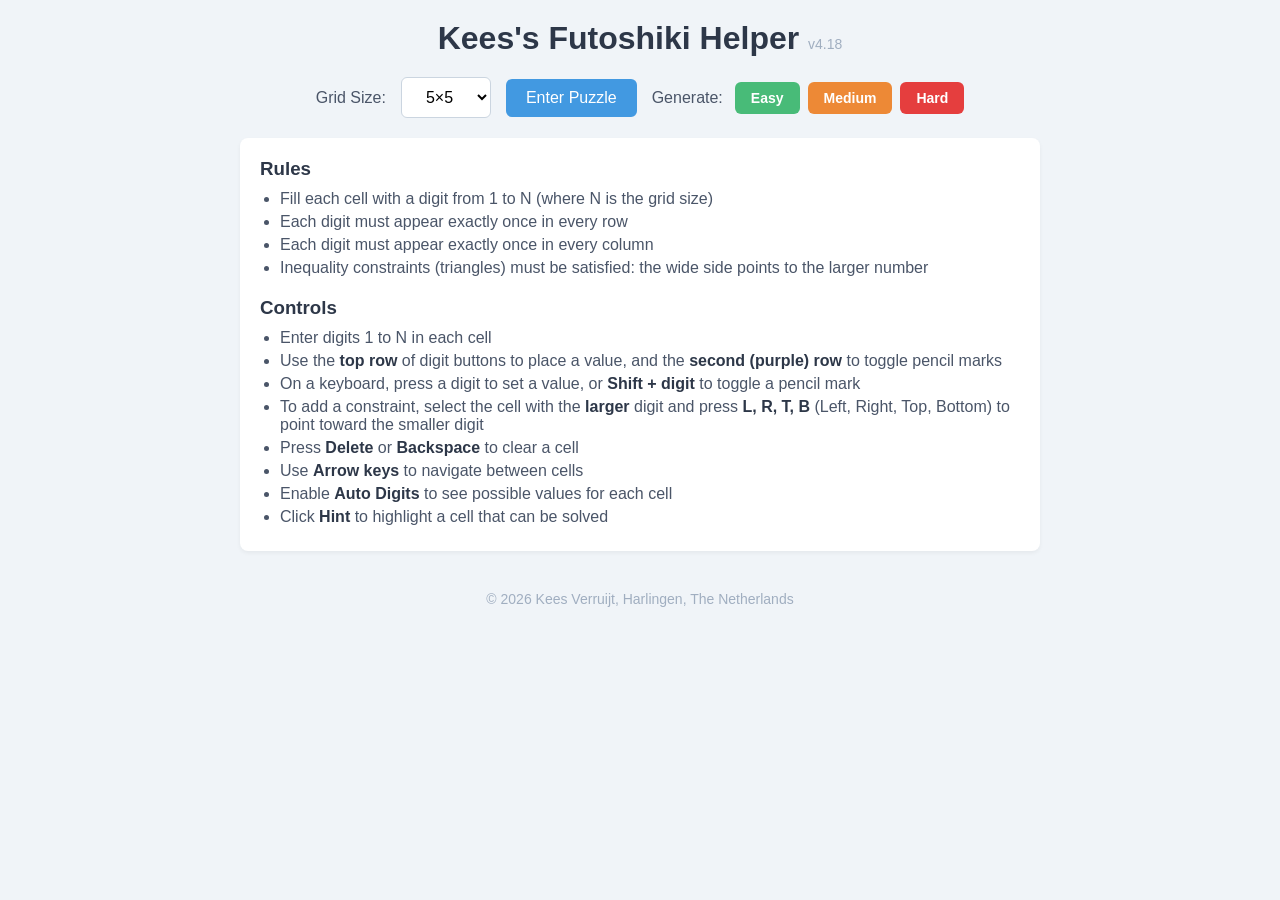
<file: html/index.html>
<!--
  Copyright 2026 Kees Verruijt, Harlingen, The Netherlands

  Licensed under the Apache License, Version 2.0 (the "License");
  you may not use this file except in compliance with the License.
  You may obtain a copy of the License at

      http://www.apache.org/licenses/LICENSE-2.0

  Unless required by applicable law or agreed to in writing, software
  distributed under the License is distributed on an "AS IS" BASIS,
  WITHOUT WARRANTIES OR CONDITIONS OF ANY KIND, either express or implied.
  See the License for the specific language governing permissions and
  limitations under the License.
-->
<!DOCTYPE html>
<html lang="en">
<head>
    <meta charset="UTF-8">
    <meta name="viewport" content="width=device-width, initial-scale=1.0">
    <meta name="theme-color" content="#4a90d9">
    <meta name="apple-mobile-web-app-capable" content="yes">
    <meta name="apple-mobile-web-app-status-bar-style" content="black-translucent">
    <title>Kees's Futoshiki Helper</title>
    <link rel="stylesheet" href="styles.css?v=4.9">
    <link rel="manifest" href="manifest.json">
    <link rel="apple-touch-icon" href="icon-192.svg">
</head>
<body>
    <div class="container">
        <h1>Kees's Futoshiki Helper <span class="version">v4.18</span></h1>

        <div id="setup" class="setup">
            <label for="size-select">Grid Size:</label>
            <select id="size-select">
                <option value="4">4×4</option>
                <option value="5" selected>5×5</option>
                <option value="6">6×6</option>
                <option value="7">7×7</option>
                <option value="8">8×8</option>
                <option value="9">9×9</option>
            </select>
            <button id="start-btn">Enter Puzzle</button>
            <div class="generate-buttons">
                <span class="generate-label">Generate:</span>
                <button type="button" id="generate-easy-btn" class="difficulty-btn easy">Easy</button>
                <button type="button" id="generate-medium-btn" class="difficulty-btn medium">Medium</button>
                <button type="button" id="generate-hard-btn" class="difficulty-btn hard">Hard</button>
            </div>
        </div>

        <div id="entry-controls" class="controls hidden">
            <button id="entry-done-btn">Start Solving</button>
            <button id="share-btn">Share Puzzle</button>
            <button id="entry-cancel-btn">Cancel</button>
        </div>

        <div id="controls" class="controls hidden">
            <button id="new-game-btn">New Game</button>
            <button id="auto-digits-btn">Auto Digits: OFF</button>
            <button id="hint-btn">Hint</button>
        </div>

        <div id="generation-progress" class="generation-progress hidden">
            <div class="progress-content">
                <div class="progress-title">Generating puzzle...</div>
                <div class="progress-bar-container">
                    <div id="progress-bar" class="progress-bar"></div>
                </div>
                <div class="progress-stats">
                    <span id="progress-attempts">0</span> puzzles found
                    <span class="progress-separator">|</span>
                    <span id="progress-time">0</span>s elapsed
                </div>
                <div id="progress-best" class="progress-best hidden">
                    Best: <span id="progress-best-hints">0</span> hints
                </div>
                <div class="progress-buttons">
                    <button type="button" id="use-best-btn" class="use-best-btn hidden">Use Best</button>
                    <button type="button" id="cancel-generation-btn" class="cancel-btn">Cancel</button>
                </div>
            </div>
        </div>

        <div id="game-container" class="game-container hidden">
            <div id="grid" class="grid"></div>
            <div id="number-pad" class="number-pad"></div>
            <div id="input-row" class="input-row hidden">
                <div id="candidate-buttons" class="input-row-line candidate-buttons">
                    <!-- Candidate (pencil mark) digits 1..N generated by JS -->
                </div>
                <div id="number-buttons" class="input-row-line number-buttons">
                    <!-- Value digits 1..N generated by JS -->
                </div>
                <div class="input-row-line action-buttons">
                    <button type="button" id="eraser-btn" class="input-btn eraser-btn" title="Erase">✕</button>
                    <button type="button" id="undo-btn" class="input-btn undo-btn" title="Undo" disabled>↺</button>
                </div>
            </div>
        </div>

        <div id="solvability-status" class="solvability-status hidden">Solvable</div>

        <div id="game-counters" class="game-counters hidden">
            <div class="counter-row current-game">
                <span class="counter-value size" id="size-label">5x5</span>
                <span class="counter-separator">|</span>
                <span id="current-time" class="counter-value timer">0:00</span>
            </div>
            <div class="counter-row local-stats">
                <span id="local-completed" class="counter-value">0</span>
                <span class="counter-text">solved</span>
                <span class="counter-separator">|</span>
                <span class="counter-label">avg</span>
                <span id="local-avg-time" class="counter-value">--</span>
            </div>
            <div class="counter-row global-header">
                <span class="counter-label">global</span>
            </div>
            <div class="counter-row global-stats">
                <span id="global-completed" class="counter-value">--</span>
                <span class="counter-text">solved</span>
                <span class="counter-separator">|</span>
                <span class="counter-label">avg</span>
                <span id="global-avg-time" class="counter-value">--</span>
            </div>
        </div>

        <div id="install-banner" class="install-banner hidden">
            <div class="install-content">
                <span class="install-text">Install this app on your device</span>
                <button type="button" id="install-btn" class="install-btn">Install</button>
                <button type="button" id="install-dismiss-btn" class="install-dismiss-btn" aria-label="Dismiss">×</button>
            </div>
        </div>

        <div id="install-instructions" class="install-instructions hidden">
            <div class="install-instructions-content">
                <button type="button" id="install-instructions-close" class="install-instructions-close" aria-label="Close">×</button>
                <h3>Install Futoshiki Helper</h3>
                <div id="install-steps"></div>
            </div>
        </div>

        <div id="instructions" class="instructions">
            <h3>Rules</h3>
            <ul>
                <li>Fill each cell with a digit from 1 to N (where N is the grid size)</li>
                <li>Each digit must appear exactly once in every row</li>
                <li>Each digit must appear exactly once in every column</li>
                <li>Inequality constraints (triangles) must be satisfied: the wide side points to the larger number</li>
            </ul>

            <h3>Controls</h3>
            <ul>
                <li>Enter digits 1 to N in each cell</li>
                <li>Use the <strong>top row</strong> of digit buttons to place a value, and the <strong>second (purple) row</strong> to toggle pencil marks</li>
                <li>On a keyboard, press a digit to set a value, or <strong>Shift + digit</strong> to toggle a pencil mark</li>
                <li>To add a constraint, select the cell with the <strong>larger</strong> digit and press <strong>L, R, T, B</strong> (Left, Right, Top, Bottom) to point toward the smaller digit</li>
                <li>Press <strong>Delete</strong> or <strong>Backspace</strong> to clear a cell</li>
                <li>Use <strong>Arrow keys</strong> to navigate between cells</li>
                <li>Enable <strong>Auto Digits</strong> to see possible values for each cell</li>
                <li>Click <strong>Hint</strong> to highlight a cell that can be solved</li>
            </ul>
        </div>
    </div>

    <footer class="copyright">
        &copy; 2026 Kees Verruijt, Harlingen, The Netherlands
    </footer>

    <script src="app.js?v=4.9"></script>
    <script>
        if ('serviceWorker' in navigator) {
            navigator.serviceWorker.register('service-worker.js')
                .then(reg => console.log('Service Worker registered'))
                .catch(err => console.warn('Service Worker registration failed:', err));
        }
    </script>
</body>
</html>
</file>
<file: html/styles.css>
/*
 * Copyright 2026 Kees Verruijt, Harlingen, The Netherlands
 *
 * Licensed under the Apache License, Version 2.0 (the "License");
 * you may not use this file except in compliance with the License.
 * You may obtain a copy of the License at
 *
 *     http://www.apache.org/licenses/LICENSE-2.0
 *
 * Unless required by applicable law or agreed to in writing, software
 * distributed under the License is distributed on an "AS IS" BASIS,
 * WITHOUT WARRANTIES OR CONDITIONS OF ANY KIND, either express or implied.
 * See the License for the specific language governing permissions and
 * limitations under the License.
 */

* {
    box-sizing: border-box;
    margin: 0;
    padding: 0;
}

body {
    font-family: -apple-system, BlinkMacSystemFont, 'Segoe UI', Roboto, sans-serif;
    background: #f0f4f8;
    min-height: 100vh;
    padding: 20px;
}

.container {
    max-width: 800px;
    margin: 0 auto;
}

h1 {
    text-align: center;
    color: #2d3748;
    margin-bottom: 20px;
}

.version {
    font-size: 14px;
    font-weight: normal;
    color: #a0aec0;
}

.setup, .controls {
    display: flex;
    justify-content: center;
    align-items: center;
    gap: 15px;
    margin-bottom: 20px;
}

.hidden {
    display: none !important;
}

label {
    font-weight: 500;
    color: #4a5568;
}

select, button {
    padding: 10px 20px;
    font-size: 16px;
    border-radius: 6px;
    border: 1px solid #cbd5e0;
    cursor: pointer;
}

select {
    background: white;
}

button {
    background: #4299e1;
    color: white;
    border: none;
    transition: background 0.2s;
}

button:hover {
    background: #3182ce;
}

#auto-digits-btn.active {
    background: #48bb78;
}

#auto-digits-btn.active:hover {
    background: #38a169;
}

#entry-done-btn {
    background: #48bb78;
}

#entry-done-btn:hover {
    background: #38a169;
}

#entry-cancel-btn {
    background: #718096;
}

#entry-cancel-btn:hover {
    background: #4a5568;
}

#share-btn {
    background: #805ad5;
}

#share-btn:hover {
    background: #6b46c1;
}

/* Difficulty buttons */
.generate-buttons {
    display: flex;
    align-items: center;
    gap: 8px;
}

.generate-label {
    font-weight: 500;
    color: #4a5568;
    margin-right: 4px;
}

.difficulty-btn {
    padding: 8px 16px;
    font-size: 14px;
    font-weight: 600;
}

.difficulty-btn.easy {
    background: #48bb78;
}

.difficulty-btn.easy:hover {
    background: #38a169;
}

.difficulty-btn.medium {
    background: #ed8936;
}

.difficulty-btn.medium:hover {
    background: #dd6b20;
}

.difficulty-btn.hard {
    background: #e53e3e;
}

.difficulty-btn.hard:hover {
    background: #c53030;
}

/* Hint pending state */
#hint-btn.hint-pending {
    background: #805ad5;
}

#hint-btn.hint-pending:hover {
    background: #6b46c1;
}

.solvability-status.hint-message {
    background: #e9d8fd;
    color: #553c9a;
    max-width: 400px;
}

/* Completed digit styling - when all N instances of a digit are placed */
.cell-input.digit-complete {
    background: #c6f6d5 !important;
    color: #276749;
}

.cell-input.digit-complete.given {
    background: #9ae6b4 !important;
    color: #22543d;
}

/* Flash animation when a digit set is completed */
.cell-input.digit-flash {
    animation: digit-complete-flash 0.6s ease-out;
}

@keyframes digit-complete-flash {
    0% {
        transform: scale(1);
        box-shadow: 0 0 0 0 rgba(72, 187, 120, 0.7);
    }
    30% {
        transform: scale(1.15);
        box-shadow: 0 0 0 8px rgba(72, 187, 120, 0.4);
    }
    60% {
        transform: scale(1.05);
        box-shadow: 0 0 0 12px rgba(72, 187, 120, 0);
    }
    100% {
        transform: scale(1);
        box-shadow: 0 0 0 0 rgba(72, 187, 120, 0);
    }
}

.game-container {
    display: flex;
    flex-direction: column;
    align-items: center;
    margin: 20px 0;
}

/* Input row with number buttons */
.input-row {
    display: flex;
    flex-direction: column;
    align-items: center;
    justify-content: center;
    gap: 6px;
    margin-top: 15px;
    padding: 10px;
    background: #e2e8f0;
    border-radius: 8px;
}

.input-row-line {
    display: flex;
    align-items: center;
    justify-content: center;
    gap: 6px;
}

.input-btn {
    width: 44px;
    height: 44px;
    font-size: 20px;
    font-weight: bold;
    border: none;
    border-radius: 6px;
    background: #4299e1;
    color: white;
    cursor: pointer;
    display: flex;
    align-items: center;
    justify-content: center;
    transition: background 0.2s, transform 0.1s;
    -webkit-tap-highlight-color: transparent;
}

.input-btn:hover {
    background: #3182ce;
}

.input-btn:active {
    transform: scale(0.95);
}

.input-btn.eraser-btn {
    background: #e53e3e;
    font-size: 22px;
}

.input-btn.eraser-btn:hover {
    background: #c53030;
}

.input-btn.undo-btn {
    background: #718096;
    font-size: 24px;
}

.input-btn.undo-btn:hover {
    background: #4a5568;
}

.input-btn.undo-btn:disabled {
    background: #a0aec0;
    opacity: 0.5;
    cursor: not-allowed;
}

/* Candidate (pencil mark) digit buttons — same outer size as value buttons,
   digit sits in its 3x3 pencil-mark slot. */
.input-btn.candidate-btn {
    background: #805ad5;
    padding: 0;
}

.input-btn.candidate-btn:hover {
    background: #6b46c1;
}

.candidate-grid {
    display: grid;
    grid-template-columns: repeat(3, 1fr);
    grid-template-rows: repeat(3, 1fr);
    width: 100%;
    height: 100%;
    padding: 4px;
}

.candidate-slot {
    display: flex;
    align-items: center;
    justify-content: center;
    font-size: 11px;
    line-height: 1;
    font-weight: 700;
    color: white;
}

/* Entry mode - hide candidate row and undo button */
.input-row.entry-mode .candidate-buttons,
.input-row.entry-mode .undo-btn {
    display: none;
}

/* Digit complete styling for input buttons */
.input-btn.number-btn.digit-complete {
    background: #48bb78;
    opacity: 0.6;
}

.grid {
    --cell-size: 50px;
    --grid-gap: 8px;
    --font-size: 24px;
    --auto-digit-size: 12px;
    /* Constraint triangle geometry: `tip` is the perpendicular height
       (matches the gap so it lands flush with neighbouring cells);
       `base` is half the base width — smaller tip vs. base = more acute. */
    --constraint-tip: 8px;
    --constraint-base: 16px;
    display: grid;
    gap: var(--grid-gap);
    background: #e2e8f0;
    padding: 10px;
    border-radius: 8px;
    box-shadow: 0 4px 6px rgba(0, 0, 0, 0.1);
}

.grid-cell {
    position: relative;
    display: flex;
    justify-content: center;
    align-items: center;
}

.cell-input {
    width: var(--cell-size);
    height: var(--cell-size);
    text-align: center;
    font-size: var(--font-size);
    font-weight: bold;
    border: 2px solid #a0aec0;
    border-radius: 4px;
    background: white;
    color: #2d3748;
    outline: none;
    transition: border-color 0.2s, box-shadow 0.2s;
    caret-color: transparent;
}

.cell-input:focus {
    border-color: #4299e1;
    box-shadow: 0 0 0 3px rgba(66, 153, 225, 0.3);
}

.cell-input.has-value {
    background: #ebf8ff;
}

.grid-cell.has-auto-digits {
    background: #ebf8ff;
    border-radius: 4px;
}

.cell-input.given {
    background: #e2e8f0 !important;
    color: #1a202c;
}

.cell-input.conflict {
    background: #fed7d7;
    border-color: #e53e3e;
    color: #c53030;
}

.cell-input.hint-highlight {
    border-color: #48bb78;
    box-shadow: 0 0 0 3px rgba(72, 187, 120, 0.4);
    animation: hint-pulse 1s ease-in-out infinite;
}

@keyframes hint-pulse {
    0%, 100% {
        box-shadow: 0 0 0 3px rgba(72, 187, 120, 0.4);
    }
    50% {
        box-shadow: 0 0 0 6px rgba(72, 187, 120, 0.2);
    }
}

#hint-btn.no-hint {
    background: #e53e3e;
}

/* Constraint triangles fill the gap between cells. Tip length = gap so the
   triangle is flush with the neighbouring cell; base is independent. */
.constraint {
    position: absolute;
    width: 0;
    height: 0;
    pointer-events: none;
}

.constraint-right {
    right: calc(-1 * var(--constraint-tip));
    top: 50%;
    transform: translateY(-50%);
    border-top: var(--constraint-base) solid transparent;
    border-bottom: var(--constraint-base) solid transparent;
    border-left: var(--constraint-tip) solid #000000;
}

.constraint-left {
    left: calc(-1 * var(--constraint-tip));
    top: 50%;
    transform: translateY(-50%);
    border-top: var(--constraint-base) solid transparent;
    border-bottom: var(--constraint-base) solid transparent;
    border-right: var(--constraint-tip) solid #000000;
}

.constraint-bottom {
    bottom: calc(-1 * var(--constraint-tip));
    left: 50%;
    transform: translateX(-50%);
    border-left: var(--constraint-base) solid transparent;
    border-right: var(--constraint-base) solid transparent;
    border-top: var(--constraint-tip) solid #000000;
}

.constraint-top {
    top: calc(-1 * var(--constraint-tip));
    left: 50%;
    transform: translateX(-50%);
    border-left: var(--constraint-base) solid transparent;
    border-right: var(--constraint-base) solid transparent;
    border-bottom: var(--constraint-tip) solid #000000;
}

/* Auto digits display */
.auto-digits {
    position: absolute;
    top: 4px;
    left: 4px;
    right: 4px;
    bottom: 4px;
    display: grid;
    grid-template-columns: repeat(3, 1fr);
    grid-template-rows: repeat(3, 1fr);
    pointer-events: none;
}

.auto-digit {
    display: flex;
    justify-content: center;
    align-items: center;
    font-size: var(--auto-digit-size, 12px);
    color: #a0aec0;
    font-weight: 500;
}

.auto-digit.hidden {
    visibility: hidden;
}

/* User-asserted pencil mark — always shown, drawn solid so it stands out
   from the lighter auto-suggested candidates. */
.auto-digit.user-shown {
    color: #2d3748;
    font-weight: 700;
}

.solvability-status {
    text-align: center;
    padding: 12px 24px;
    border-radius: 6px;
    font-size: 16px;
    font-weight: 600;
    margin: 0 auto 20px;
    max-width: 320px;
}

.solvability-status.solvable {
    background: #c6f6d5;
    color: #276749;
}

.solvability-status.unsolvable {
    background: #fed7d7;
    color: #c53030;
}

.solvability-status.solving {
    background: #fef3c7;
    color: #92400e;
}

.solvability-status.solved {
    background: #bee3f8;
    color: #2b6cb0;
}

/* Game counters */
.game-counters {
    display: flex;
    flex-direction: column;
    align-items: center;
    gap: 4px;
    margin: 0 auto 20px;
    padding: 15px 25px;
    background: white;
    border-radius: 8px;
    box-shadow: 0 2px 4px rgba(0, 0, 0, 0.05);
    max-width: 400px;
}

.counter-row {
    display: flex;
    align-items: center;
    justify-content: center;
    gap: 8px;
}

.counter-row.current-game {
    margin-bottom: 8px;
}

.counter-row.current-game .counter-value {
    font-size: 22px;
}

.counter-row.global-header {
    margin-top: 8px;
    border-top: 1px solid #e2e8f0;
    padding-top: 8px;
}

.counter-row.global-stats {
    opacity: 0.7;
}

.counter-label {
    font-size: 14px;
    color: #718096;
    min-width: auto;
}

.counter-value {
    font-size: 16px;
    font-weight: 700;
    color: #2d3748;
    min-width: 35px;
    text-align: right;
}

.counter-value.size {
    font-size: 22px;
    color: #4a90d9;
    min-width: auto;
}

.counter-value.timer {
    font-family: 'SF Mono', 'Monaco', 'Consolas', monospace;
    min-width: 50px;
    text-align: center;
}

.counter-text {
    font-size: 14px;
    color: #718096;
}

.counter-separator {
    color: #cbd5e0;
    margin: 0 5px;
}

.counter-value.updating {
    animation: counter-pulse 0.3s ease-out;
}

@keyframes counter-pulse {
    0% {
        transform: scale(1);
        color: #2d3748;
    }
    50% {
        transform: scale(1.2);
        color: #48bb78;
    }
    100% {
        transform: scale(1);
        color: #2d3748;
    }
}

.instructions {
    background: white;
    padding: 20px;
    border-radius: 8px;
    margin-top: 20px;
    box-shadow: 0 2px 4px rgba(0, 0, 0, 0.05);
}

.instructions h3 {
    color: #2d3748;
    margin-bottom: 10px;
}

.instructions h3:not(:first-child) {
    margin-top: 20px;
}

.instructions ul {
    color: #4a5568;
    padding-left: 20px;
}

.instructions li {
    margin-bottom: 5px;
}

.instructions strong {
    color: #2d3748;
}

/* Generation progress bar */
.generation-progress {
    position: fixed;
    top: 0;
    left: 0;
    right: 0;
    bottom: 0;
    background: rgba(0, 0, 0, 0.5);
    display: flex;
    justify-content: center;
    align-items: center;
    z-index: 1000;
}

.progress-content {
    background: white;
    padding: 30px 40px;
    border-radius: 12px;
    box-shadow: 0 4px 20px rgba(0, 0, 0, 0.3);
    text-align: center;
    min-width: 320px;
}

.progress-title {
    font-size: 20px;
    font-weight: 600;
    color: #2d3748;
    margin-bottom: 20px;
}

.progress-bar-container {
    width: 100%;
    height: 12px;
    background: #e2e8f0;
    border-radius: 6px;
    overflow: hidden;
    margin-bottom: 15px;
}

.progress-bar {
    height: 100%;
    width: 0%;
    background: linear-gradient(90deg, #4299e1, #48bb78);
    border-radius: 6px;
    transition: width 0.3s ease;
}

.progress-stats {
    font-size: 14px;
    color: #718096;
    margin-bottom: 10px;
}

.progress-separator {
    margin: 0 8px;
    color: #cbd5e0;
}

.progress-best {
    font-size: 16px;
    font-weight: 600;
    color: #48bb78;
    margin-bottom: 15px;
}

.progress-buttons {
    display: flex;
    gap: 10px;
    justify-content: center;
}

.use-best-btn {
    padding: 10px 30px;
    font-size: 16px;
    background: #48bb78;
    color: white;
    border: none;
    border-radius: 6px;
    cursor: pointer;
    transition: background 0.2s;
}

.use-best-btn:hover {
    background: #38a169;
}

.cancel-btn {
    padding: 10px 30px;
    font-size: 16px;
    background: #e53e3e;
    color: white;
    border: none;
    border-radius: 6px;
    cursor: pointer;
    transition: background 0.2s;
}

.cancel-btn:hover {
    background: #c53030;
}

/* Fireworks celebration */
.fireworks-container {
    position: fixed;
    top: 0;
    left: 0;
    width: 100%;
    height: 100%;
    pointer-events: none;
    z-index: 9999;
    overflow: hidden;
}

.firework {
    position: absolute;
    width: 12px;
    height: 12px;
    border-radius: 50%;
    animation: firework-rise 1s ease-out forwards;
}

.firework-particle {
    position: absolute;
    width: 8px;
    height: 8px;
    border-radius: 50%;
    animation: firework-explode 1.2s ease-out forwards;
}

@keyframes firework-rise {
    0% {
        opacity: 1;
        transform: translateY(0) scale(1);
    }
    100% {
        opacity: 0.8;
        transform: translateY(-300px) scale(0.6);
    }
}

@keyframes firework-explode {
    0% {
        opacity: 1;
        transform: translate(0, 0) scale(1);
    }
    100% {
        opacity: 0;
        transform: translate(var(--tx), var(--ty)) scale(0.4);
    }
}

.copyright {
    text-align: center;
    color: #a0aec0;
    font-size: 14px;
    padding: 20px;
    margin-top: 20px;
}

/* Responsive scaling for mobile devices */
@media (max-width: 600px) {
    body {
        padding: 4px;
        overflow-x: hidden;
    }

    h1 {
        font-size: 1.4em;
    }

    .setup {
        flex-wrap: wrap;
    }

    .generate-buttons {
        width: 100%;
        justify-content: center;
        margin-top: 10px;
    }

    .controls {
        flex-wrap: wrap;
        gap: 10px;
    }

    /* Digit rows fill the screen width and the buttons share it equally so
       all N candidate / value buttons stay on one line even at 9×9. The
       action row (eraser + undo) keeps its fixed-size buttons. */
    .input-row {
        width: 100%;
        max-width: 100%;
        padding: 6px;
    }

    .number-buttons,
    .candidate-buttons {
        width: 100%;
    }

    .number-buttons .input-btn,
    .candidate-buttons .input-btn {
        flex: 1 1 0;
        min-width: 0;
        width: auto;
        height: auto;
        max-width: 48px;
        aspect-ratio: 1;
    }

    .instructions {
        padding: 15px;
    }

    /* Playing field spans the entire device width on mobile, regardless of N.
       Cell size is derived from viewport so any grid 4..9 lays out flush.
       Negative margin lets the grid escape the body's 4px padding. */
    .grid {
        --grid-gap: 6px;
        --constraint-tip: 6px;
        --constraint-base: 11px;
        --cell-size: calc(
            (100vw - (var(--grid-size) - 1) * var(--grid-gap))
            / var(--grid-size)
        );
        --font-size: calc(var(--cell-size) * 0.5);
        --auto-digit-size: calc(var(--cell-size) * 0.22);
        width: 100vw;
        margin-left: -4px;
        margin-right: -4px;
        padding: 0;
        border-radius: 0;
        background: transparent;
        box-shadow: none;
    }
}

/* Even smaller screens */
@media (max-width: 400px) {
    .grid {
        --grid-gap: 4px;
        --constraint-tip: 4px;
        --constraint-base: 9px;
    }

    .difficulty-btn {
        padding: 6px 12px;
        font-size: 13px;
    }

    /* Number pad for mobile - shown only on small screens */
    .number-pad {
        display: flex;
        flex-direction: row;
        justify-content: center;
        gap: 6px;
        margin-top: 15px;
        flex-wrap: wrap;
        max-width: 100%;
    }

    .numpad-btn {
        width: 40px;
        height: 40px;
        font-size: 18px;
        font-weight: bold;
        border: none;
        border-radius: 6px;
        background: #4299e1;
        color: white;
        cursor: pointer;
        display: flex;
        align-items: center;
        justify-content: center;
        transition: background 0.2s;
        -webkit-tap-highlight-color: transparent;
    }

    .numpad-btn:hover,
    .numpad-btn:active {
        background: #3182ce;
    }

    .numpad-btn.erase-btn {
        background: #e53e3e;
        font-size: 20px;
    }

    .numpad-btn.erase-btn:hover,
    .numpad-btn.erase-btn:active {
        background: #c53030;
    }
}

/* Hide number pad on larger screens */
.number-pad {
    display: none;
}

/* Install banner */
.install-banner {
    background: linear-gradient(135deg, #4299e1, #805ad5);
    color: white;
    padding: 12px 20px;
    border-radius: 8px;
    margin-bottom: 20px;
    box-shadow: 0 2px 8px rgba(66, 153, 225, 0.3);
}

.install-content {
    display: flex;
    align-items: center;
    justify-content: center;
    gap: 15px;
    flex-wrap: wrap;
}

.install-text {
    font-weight: 500;
    font-size: 15px;
}

.install-btn {
    background: white;
    color: #4299e1;
    padding: 8px 20px;
    border: none;
    border-radius: 6px;
    font-weight: 600;
    font-size: 14px;
    cursor: pointer;
    transition: transform 0.2s, box-shadow 0.2s;
}

.install-btn:hover {
    transform: scale(1.05);
    box-shadow: 0 2px 8px rgba(0, 0, 0, 0.2);
    background: white;
}

.install-dismiss-btn {
    background: transparent;
    border: none;
    color: rgba(255, 255, 255, 0.8);
    font-size: 24px;
    line-height: 1;
    cursor: pointer;
    padding: 0 5px;
    transition: color 0.2s;
}

.install-dismiss-btn:hover {
    color: white;
    background: transparent;
}

/* Install instructions modal */
.install-instructions {
    position: fixed;
    top: 0;
    left: 0;
    right: 0;
    bottom: 0;
    background: rgba(0, 0, 0, 0.6);
    display: flex;
    justify-content: center;
    align-items: center;
    z-index: 1001;
    padding: 20px;
}

.install-instructions-content {
    background: white;
    padding: 25px 30px;
    border-radius: 12px;
    box-shadow: 0 4px 20px rgba(0, 0, 0, 0.3);
    max-width: 400px;
    width: 100%;
    position: relative;
}

.install-instructions-content h3 {
    color: #2d3748;
    margin-bottom: 20px;
    padding-right: 30px;
}

.install-instructions-close {
    position: absolute;
    top: 15px;
    right: 15px;
    background: transparent;
    border: none;
    font-size: 28px;
    color: #718096;
    cursor: pointer;
    line-height: 1;
    padding: 0;
    width: 30px;
    height: 30px;
    display: flex;
    align-items: center;
    justify-content: center;
}

.install-instructions-close:hover {
    color: #2d3748;
    background: transparent;
}

#install-steps {
    color: #4a5568;
    line-height: 1.6;
}

#install-steps ol {
    padding-left: 20px;
    margin: 0;
}

#install-steps li {
    margin-bottom: 12px;
}

#install-steps .icon {
    display: inline-block;
    background: #e2e8f0;
    padding: 2px 8px;
    border-radius: 4px;
    font-size: 14px;
    vertical-align: middle;
}

#install-steps .share-icon {
    display: inline-flex;
    align-items: center;
    justify-content: center;
    width: 24px;
    height: 24px;
    background: #4299e1;
    color: white;
    border-radius: 4px;
    font-size: 16px;
    vertical-align: middle;
}

#install-steps .menu-icon {
    display: inline-flex;
    align-items: center;
    justify-content: center;
    width: 24px;
    height: 24px;
    background: #718096;
    color: white;
    border-radius: 4px;
    font-size: 18px;
    font-weight: bold;
    vertical-align: middle;
}

@media (max-width: 600px) {
    .install-content {
        flex-direction: column;
        gap: 10px;
    }

    .install-dismiss-btn {
        position: absolute;
        top: 8px;
        right: 8px;
    }

    .install-banner {
        position: relative;
        padding-right: 40px;
    }
}
</file>
